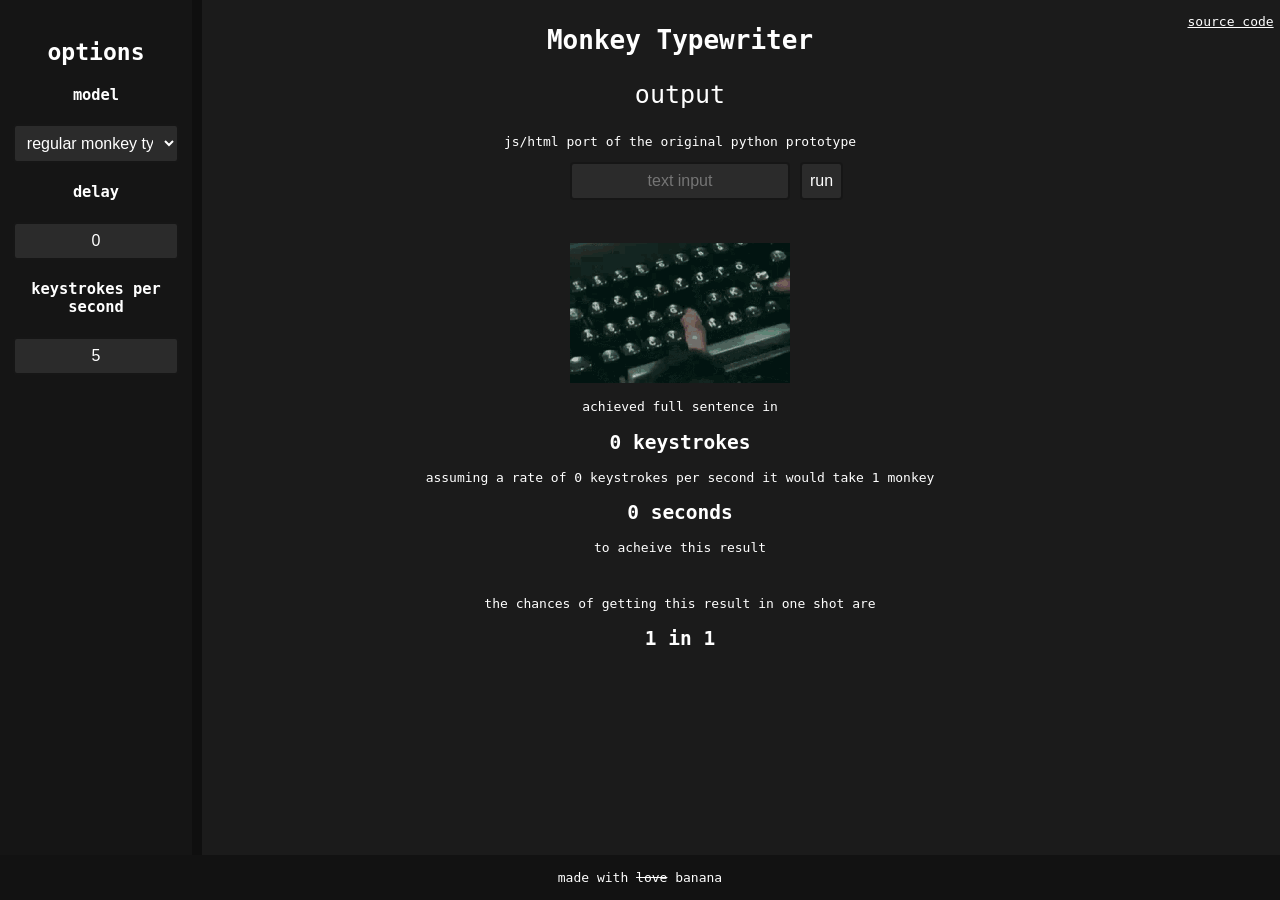
<file: index.html>
<!DOCTYPE html>
<html lang="">
  <head>
    <meta charset="utf-8">
    <title>useless website</title>
    <link rel="icon" type="image/x-icon" href="important shit that the website would not function without/favicon.ico">
    <link rel="stylesheet" href="main.css">
  </head>
  <body onload='setDefaultValues()'>
  
    <div class ="main">
        <h1>Monkey Typewriter</h1>
        <p id="output">output</p>
        <p>js/html port of the original python prototype</p>
        <input id="textinput" placeholder="text input"/>
        <script src="main.js"></script>
        <input id="runTypewriter" type="button" value="run" onclick="monkeyTypewriter(document.getElementById('textinput').value, document.getElementById('delay').value, document.getElementById('kps').value, document.getElementById('models').value) ;" /> <!-- this function call is fucking abhorrent lol -->
        <p id="inputwarning"></p>
        <br>
        <br><img src="important shit that the website would not function without/workin.gif" alt="a chimp (not a monkey) going hammer and tongs at a typewriter"></img>
        <p>achieved full sentence in</p> 
        <h2 id="attempts">0 keystrokes</h2>
        <p id ="time">assuming a rate of 0 keystrokes per second it would take 1 monkey</p> 
        <h2 id="timetoacheive">0 seconds</h2>
        <p>to acheive this result</p>
        <br>
        <p>the chances of getting this result in one shot are</p>
        <h2 id ="probability">1 in 1</h2>
        <br>
        <br> 
    </div>
    
    <div class="sidebar"> <!-- this should really be a popout tab -->
        <h2>options</h2>
        <h4>model</h4>
        <select name="models" id="models">
          <option value="regular monkey typewriter">regular monkey typewriter</option>
          <option value="dumb monkey typewriter">dumb monkey typewriter</option>
          <option value="highbrow monkey typewriter">highbrow monkey typewriter</option>
        </select>
        <h4>delay</h4>
        <input id="delay" placeholder="delay (milliseconds)"/>
        <p id="delaywarning"></p>
        <h4>keystrokes per second</h4>
        <input id="kps" placeholder="keystrokes per second"/>
        <p id="kpswarning"></p>
    </div>
    <a href="https://github.com/hystamine/monkey-typewriter" id="sourcecode">source code</a>
    <div class="footer">
        <p>made with <del>love</del>  banana</p>
    </div>
    
  </body>
</html>
</file>
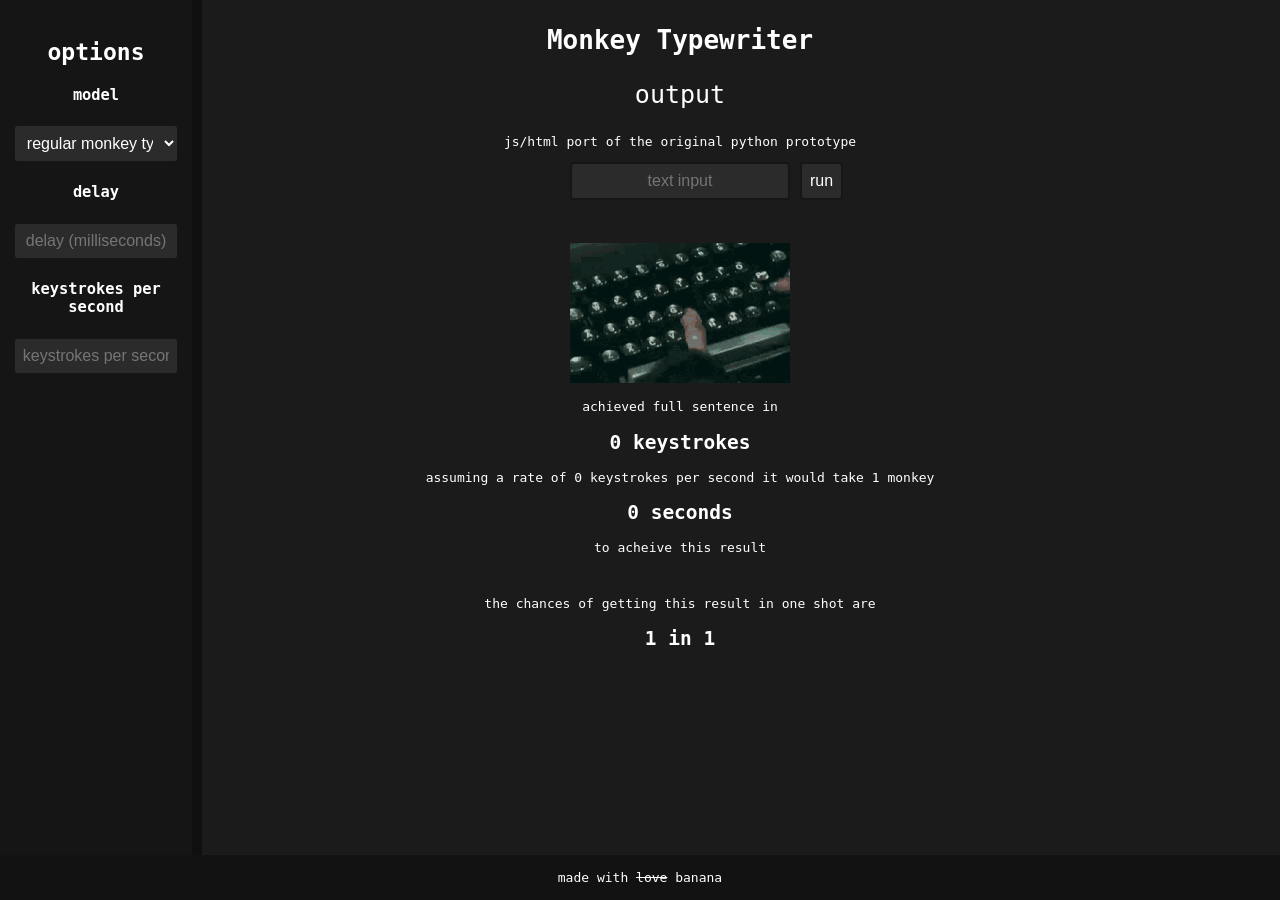
<file: main.html>
<!DOCTYPE html>
<html lang="">
  <head>
    <meta charset="utf-8">
    <title>useless website</title>
    <link rel="icon" type="image/x-icon" href="important shit that the website would not function without/favicon.ico">
    <link rel="stylesheet" href="main.css">
  </head>
  <body>
  
    <div class ="main">
        <h1>Monkey Typewriter</h1>
        <p id="output">output</p>
        <p>js/html port of the original python prototype</p>
        <input id="textinput" placeholder="text input"/>
        <script src="main.js"></script>
        <input id="runTypewriter" type="button" value="run" onclick="MonkeyTypewriter(document.getElementById('textinput').value, document.getElementById('delay').value, document.getElementById('kps').value, document.getElementById('models').value) ;" /> <!-- this function call is fucking abhorrent lol -->
        <p id="inputwarning"></p>
        
        <br>
        <br><img src="important shit that the website would not function without/workin.gif" alt="a chimp (not a monkey) going hammer and tongs at a typewriter"></img>
        
        <p>achieved full sentence in</p> 
        <h2 id="attempts">0 keystrokes</h2>
        <p id ="time">assuming a rate of 0 keystrokes per second it would take 1 monkey</p> 
        <h2 id="timetoacheive">0 seconds</h2>
        <p>to acheive this result</p>
        <br>
        <p>the chances of getting this result in one shot are</p>
        <h2 id ="probability">1 in 1</h2>
        <br>
        <br> 
    </div>
    
    <div class="sidebar"> <!-- this should really be a popout tab -->
        <h2>options</h2>
        <h4>model</h4>
        <select name="models" id="models">
          <option value="regular monkey typewriter">regular monkey typewriter</option>
          <option value="dumb monkey typewriter">dumb monkey typewriter</option>
          <option value="highbrow monkey typewriter">highbrow monkey typewriter</option>
        </select>
        <h4>delay</h4>
        <input id="delay" placeholder="delay (milliseconds)"/>
        <p id="delaywarning"></p>
        <h4>keystrokes per second</h4>
        <input id="kps" placeholder="keystrokes per second"/>
        <p id="kpswarning"></p>
    </div>
    
    <div class="footer">
        <p>made with <del>love</del>  banana</p>
    </div>
    
    
    
  </body>
</html>
</file>
<file: main.css>
body {
    font-family: monospace;
    text-align: center;
    background-color: #1B1B1B;
    color: white;
}

.main {
    position: absolute;
    width: 65vw; /* mobile shenanagins */
    margin-left: 20vw;
}

select{
    width: 13vw;
}

@keyframes bounce {
  0%, 100% {
    transform: translateY(2.5px) rotate(10deg);
    }
  25% {
    transform: translateY(-2.5px) rotate(-10deg);
  }
  50% {
    transform: translateY(2.5px) rotate(10deg);
  }
  75% {
    transform: translateY(-2.5px) rotate(-10deg);
  }
}

#sourcecode {
  text-align: center;
  position: fixed;
  right: 0;
  margin: 0.5vw;
  color: white;
  animation: bounce 2s infinite ease-in-out;
}
 
#output {
    font-size: 25px;
}

input {
    position: relative;
    font-size: 16px;
    padding: 8px;
    border: 2px solid #161616;
    border-radius: 4px;
    box-sizing: border-box;
    text-align: center;
    background-color: #2B2B2B;
    color: white;
}

select {
    position: relative;
    font-size: 16px;
    padding: 8px;
    border: 2px solid #161616;
    border-radius: 4px;
    box-sizing: border-box;
    text-align: center;
    background-color: #2B2B2B;
    color: white;
}

#runTypewriter{
    margin-left: 10px; /* diabolical... */
    position: absolute;
    left: calc(100% - input.offsetWidth);
}

.footer {
    position: absolute;
    left: 0;
    bottom: 0;
    width: 100%;
    height: 5vh;
    background-color: #121212;
    color: white;
    display: flex;
    justify-content: center;
    align-items: center;
}

.sidebar {
    position: fixed;
    left: 0;
    top: 0;
    height: 100%;
    width: 15vw; 
    font-size: 1.2vw;
    background-color: #151515;
    color: white;
    padding-top: 20px;
    border-right: 10px solid #0F0F0F;
}

.sidebar input{
    width: 13vw;
}

.sidebar p{
    font-size: 1vw;
}
</file>
